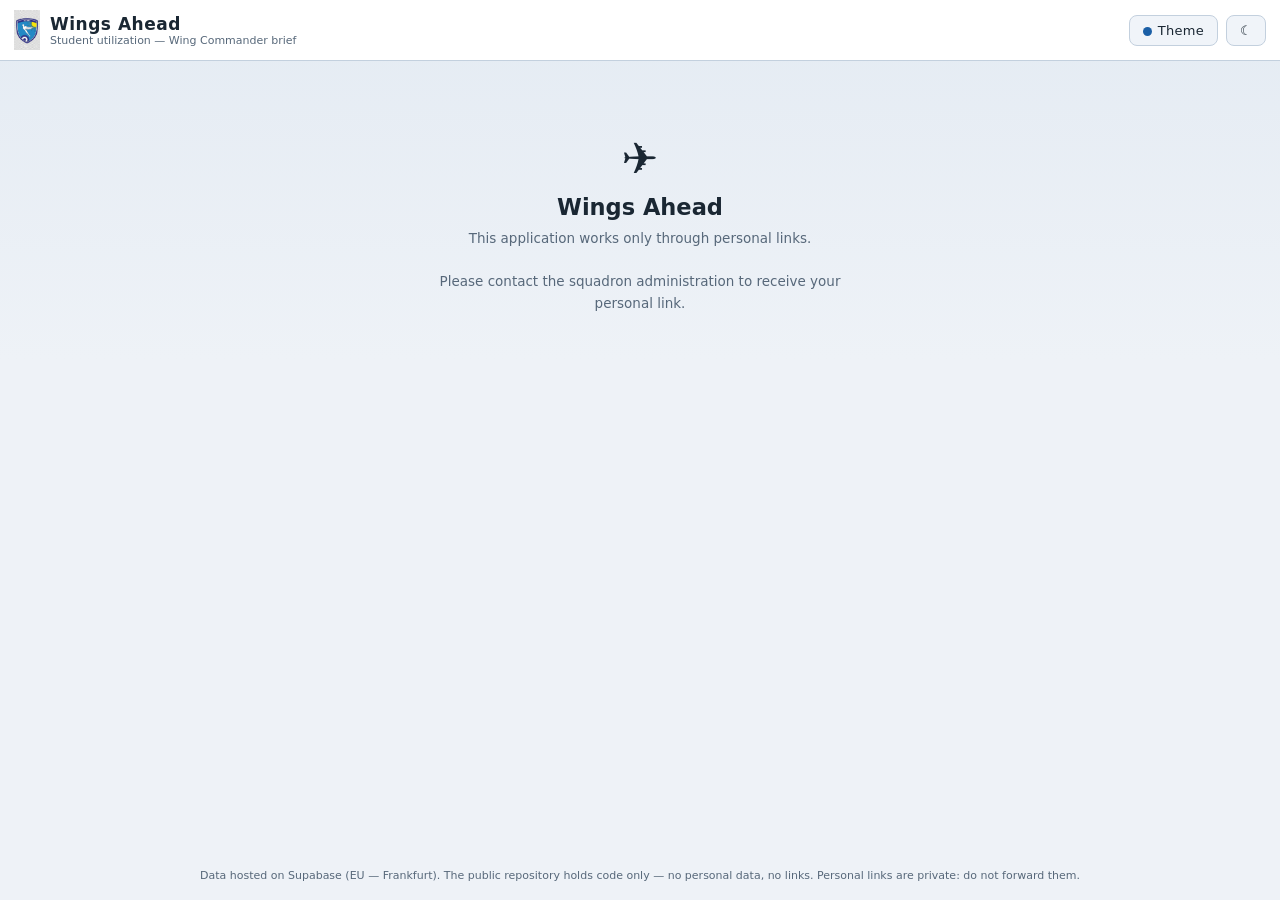
<file: index.html>
<!DOCTYPE html>
<html lang="en">
<head>
<meta charset="utf-8">
<meta name="robots" content="noindex">
<title>Wings Ahead</title>
<script>
/* GitHub Pages serves the repo root; the app lives in /app.
   Redirect and KEEP the #t=<token> fragment intact. */
location.replace("app/" + location.hash);
</script>
</head>
<body>
<noscript><a href="app/">Open Wings Ahead</a> (JavaScript required)</noscript>
</body>
</html>
</file>
<file: app/styles.css>
/* ══════════════════════════════════════════════════════════════════════════
   Wings Ahead — styles. Mobile-first for the student & instructor forms,
   desktop-first for the admin dashboard. Print is ALWAYS monochrome.
   ──────────────────────────────────────────────────────────────────────────
   PALETTE CATALOGUE — ported from FDMS (same 8 palettes, same contract).
   Theming is data-driven: <html data-theme="<id>" data-mode="light|dark">.
   The catalogue lives in TWO adjacent places and nowhere else:
     · this section  — one CSS block per palette (the token values)
     · app.js        — const PALETTES (id · label · mode · description · card
                       swatches), immediately above the gallery popover.
   ADDING A PALETTE = copy one block below + one entry in PALETTES.

     surfaces  --bg --bg-2 --panel --panel-2 --surface --chart-bg --top-bg
     ink       --text --muted --line
     brand     --accent-rgb  --on-accent
     semantic  --good-rgb --warn-rgb --bad-rgb --hf-rgb
     signal    --gold-rgb --on-gold

   CONTRAST CONTRACT (inherited from the FDMS audit): text >= 4.5:1 on every
   surface, muted >= 3:1, semantic colours >= 4.5:1 on plain surfaces and on
   their own tint, --on-accent / --on-gold >= 4.5:1 on their fills.
   ══════════════════════════════════════════════════════════════════════════ */

:root {
  /* ── derived tokens — NEVER set these in a palette block ── */
  --accent: rgb(var(--accent-rgb));
  --good: rgb(var(--good-rgb));
  --warn: rgb(var(--warn-rgb));
  --bad: rgb(var(--bad-rgb));
  --hf: rgb(var(--hf-rgb));
  --gold: rgb(var(--gold-rgb));
  --accent-soft: rgba(var(--accent-rgb), var(--tint));
  --good-soft: rgba(var(--good-rgb), var(--tint));
  --warn-soft: rgba(var(--warn-rgb), var(--tint));
  --bad-soft: rgba(var(--bad-rgb), var(--tint));
  --radius: 10px;
  font-size: 15px;

  /* ── dark-mode defaults (overridden by html[data-mode="light"] below) ── */
  --tint: 0.14;
  --hover: rgba(255, 255, 255, 0.06);
  --veil: rgba(4, 9, 16, 0.72);
  --shadow: rgba(0, 0, 0, 0.5);

  /* ── THE FOUR SYLLABUS TRACKS (round 11) ────────────────────────────────
     The single evaluation chart plots all eight checkrides on one line, so
     the x LABEL colour is the only thing left that says which track a point
     belongs to. Deliberately NOT the semantic tokens: --good / --bad / --warn
     on a track label reads as a verdict on the track, and this application
     does not grade tracks. Deliberately not --accent (the student's own line)
     or --muted (the class average) either. Four hues far enough apart to be
     told apart at 10.5px, defined ONCE per mode so all eight palettes inherit
     them — a track keeps its colour when the reader switches theme, which is
     what makes the legend memorable.
     MIRROR: app.js → WA.EVAL_CATS[].color. */
  --cat-contact:    #6fb3ff;   /* sky      */
  --cat-instrument: #d5a3ff;   /* violet   */
  --cat-formation:  #ffc46b;   /* amber    */
  --cat-navigation: #6fdcc0;   /* teal     */
  --cat-fpc:        #f79ec0;   /* rose — the FPC block below the chart       */

  /* ── THE FOUR ROW STATES (round 13) ─────────────────────────────────────
     «Οταν ειναι complete … πρασινο. Οτι εχει ξεκινισει … ανοιχτο πρασινο. Οτι
     χρωσταει … γκρι. Οτι ειναι εξτρα … μουσταρδι.» Four washes, defined ONCE
     per mode so all eight palettes inherit them — a state keeps its colour
     when the reader switches theme, which is what makes the legend memorable
     (the --cat-* precedent above).
       done / started  the SAME hue at two strengths, because they are two
                       points on one road and not two different verdicts.
       owed            a neutral wash: it is not a warning, it is a row nobody
                       has written in yet.
       extra           MUSTARD — its own warm token and deliberately NOT
                       --bad: an FCF, a CEF or a re-fly is a real flight the
                       squadron flew, not a failure. Deliberately not --warn
                       either, which already means "fix this" on this screen.
     CONTRAST: the mustard is measured AS TEXT ON ITS OWN 20 % WASH, which is
     the worst ground it ever sits on (the state chip inside an extra row), and
     it holds >= 4.5:1 in all four dark palettes. 201,162,39 measured 3.99 on
     Tidal and 4.10 on Wilderness — under the contract — so the dark value is
     the brighter, more olive 212,190,70, which also pulls it away from --warn
     (an orange) in the palettes where the two would otherwise sit close.
     KNOWN OVERLAP, recorded rather than hidden: in MESA the --warn token is
     itself a dark mustard (109,90,0) and the light --mustard (107,84,0) is
     almost the same colour. The two never share a column — --warn is a cell
     chip (.cflag / .cfix) beside a value, --mustard is a row wash and the
     state chip at the row's end — and each carries its own word, so the fact
     survives the coincidence. A one-line override in the mesa block is the fix
     if it ever bothers anybody.
     MIRROR: app.js → WA.ROW_STATES. */
  --mustard-rgb: 212, 190, 70;
  --st-done:    rgba(var(--good-rgb), 0.18);
  --st-started: rgba(var(--good-rgb), 0.075);
  --st-owed:    rgba(255, 255, 255, 0.045);
  --st-extra:   rgba(var(--mustard-rgb), 0.20);
  --mustard:    rgb(var(--mustard-rgb));
}

html[data-mode="light"] {
  --tint: 0.10;
  --hover: rgba(0, 0, 0, 0.05);
  --veil: rgba(26, 39, 51, 0.42);
  --shadow: rgba(20, 35, 55, 0.20);

  /* the same four hues, darkened to hold >= 4.5:1 on a light chart ground */
  --cat-contact:    #14568f;
  --cat-instrument: #6b3b9e;
  --cat-formation:  #8a5108;
  --cat-navigation: #0a6b59;
  --cat-fpc:        #9c2a5c;

  /* the four state washes, and the mustard darkened to hold >= 4.5:1 on paper-
     white as TEXT (the state chip and the legend print it in words) */
  --mustard-rgb: 107, 84, 0;
  --st-done:    rgba(var(--good-rgb), 0.15);
  --st-started: rgba(var(--good-rgb), 0.06);
  --st-owed:    rgba(20, 30, 45, 0.05);
  --st-extra:   rgba(var(--mustard-rgb), 0.15);
}

/* Obsidian — DARK · the original night deck: cool navy graphite, sky-blue
   accent. Also the pre-JS default (:root) so the first paint never flashes. */
:root,
html[data-theme="obsidian"] {
  --bg: #0e1420; --bg-2: #0b111b; --panel: #16202f; --panel-2: #1c2a3d; --surface: #1c2a3d;
  --line: #29405c; --text: #e8eef6; --muted: #93a7bd; --chart-bg: #0b111b; --top-bg: #0e1420;
  --accent-rgb: 88, 176, 255; --good-rgb: 70, 209, 154; --warn-rgb: 255, 180, 84;
  --bad-rgb: 255, 122, 112; --hf-rgb: 199, 146, 234; --gold-rgb: 255, 209, 102;
  --on-accent: #06121f; --on-gold: #06121f;
}

/* Slate — LIGHT · daylight briefing room: cool grey paper, deep blue accent. */
html[data-theme="slate"] {
  --bg: #eef2f7; --bg-2: #e4ebf3; --panel: #ffffff; --panel-2: #f0f4f9; --surface: #ffffff;
  --line: #c3d0de; --text: #1a2733; --muted: #57687a; --chart-bg: #f7f9fc; --top-bg: #ffffff;
  --accent-rgb: 27, 95, 166; --good-rgb: 15, 115, 80; --warn-rgb: 143, 85, 16;
  --bad-rgb: 173, 51, 39; --hf-rgb: 99, 64, 159; --gold-rgb: 124, 81, 4;
  --on-accent: #ffffff; --on-gold: #ffffff;
}

/* Summit — LIGHT · alpine white with a steel-blue edge, print-like clarity. */
html[data-theme="summit"] {
  --bg: #f6f8fa; --bg-2: #eaeef3; --panel: #ffffff; --panel-2: #eef2f6; --surface: #ffffff;
  --line: #ccd6e0; --text: #16202a; --muted: #556575; --chart-bg: #f2f5f8; --top-bg: #ffffff;
  --accent-rgb: 35, 93, 140; --good-rgb: 15, 107, 79; --warn-rgb: 133, 84, 16;
  --bad-rgb: 165, 50, 40; --hf-rgb: 91, 64, 147; --gold-rgb: 116, 76, 5;
  --on-accent: #ffffff; --on-gold: #ffffff;
}

/* Ridgeline — LIGHT · warm green tint, moss accent, low-fatigue daylight.
   --good pushed to a blue-teal so a status can never read as the accent. */
html[data-theme="ridgeline"] {
  --bg: #f2f5ee; --bg-2: #e8eee0; --panel: #fcfdfa; --panel-2: #edf2e6; --surface: #ffffff;
  --line: #c8d3bd; --text: #1b2318; --muted: #54614c; --chart-bg: #f4f7ef; --top-bg: #fbfcf8;
  --accent-rgb: 61, 100, 53; --good-rgb: 0, 112, 110; --warn-rgb: 132, 84, 10;
  --bad-rgb: 165, 49, 37; --hf-rgb: 96, 61, 149; --gold-rgb: 111, 77, 8;
  --on-accent: #ffffff; --on-gold: #ffffff;
}

/* Mesa — LIGHT · sand and ivory, terracotta accent, desert-strip warmth. */
html[data-theme="mesa"] {
  --bg: #f7f2e9; --bg-2: #efe7d8; --panel: #fffdf8; --panel-2: #f3ece0; --surface: #ffffff;
  --line: #d8c9b3; --text: #241b12; --muted: #6a5a48; --chart-bg: #faf6ee; --top-bg: #fffdf8;
  --accent-rgb: 150, 67, 31; --good-rgb: 15, 98, 71; --warn-rgb: 109, 90, 0;
  --bad-rgb: 147, 18, 63; --hf-rgb: 88, 58, 146; --gold-rgb: 111, 79, 6;
  --on-accent: #ffffff; --on-gold: #ffffff;
}

/* Tidal — DARK · deep navy water, ice-cyan accent, night ops. */
html[data-theme="tidal"] {
  --bg: #081727; --bg-2: #05101d; --panel: #0f2439; --panel-2: #163149; --surface: #163149;
  --line: #25496b; --text: #e6f1fb; --muted: #94b1cc; --chart-bg: #05101d; --top-bg: #081727;
  --accent-rgb: 99, 211, 236; --good-rgb: 75, 214, 160; --warn-rgb: 255, 190, 92;
  --bad-rgb: 255, 138, 128; --hf-rgb: 180, 164, 255; --gold-rgb: 255, 209, 102;
  --on-accent: #04141c; --on-gold: #04141c;
}

/* Wilderness — DARK · olive field kit, brass-gold accent, dispersal at dusk. */
html[data-theme="wilderness"] {
  --bg: #151a12; --bg-2: #10140e; --panel: #1d2318; --panel-2: #252d1f; --surface: #252d1f;
  --line: #414c34; --text: #eef2e6; --muted: #a4b092; --chart-bg: #10140e; --top-bg: #151a12;
  --accent-rgb: 216, 187, 82; --good-rgb: 142, 207, 98; --warn-rgb: 255, 143, 51;
  --bad-rgb: 255, 133, 122; --hf-rgb: 199, 155, 240; --gold-rgb: 255, 231, 163;
  --on-accent: #141a0c; --on-gold: #141a0c;
}

/* Aegean — DARK · squadron colours: blue-black sea, white-blue accent. */
html[data-theme="aegean"] {
  --bg: #060d1a; --bg-2: #03070f; --panel: #0d1726; --panel-2: #132135; --surface: #132135;
  --line: #25395a; --text: #eef4ff; --muted: #9cb2ce; --chart-bg: #03070f; --top-bg: #060d1a;
  --accent-rgb: 168, 212, 255; --good-rgb: 84, 218, 166; --warn-rgb: 255, 196, 107;
  --bad-rgb: 255, 143, 134; --hf-rgb: 195, 168, 255; --gold-rgb: 255, 217, 128;
  --on-accent: #041020; --on-gold: #041020;
}
/* ══ end of the palette catalogue ═════════════════════════════════════════ */

* { margin: 0; padding: 0; box-sizing: border-box; }
html { -webkit-text-size-adjust: 100%; }
body {
  font-family: "Segoe UI", system-ui, sans-serif;
  background: linear-gradient(180deg, var(--bg-2) 0%, var(--bg) 40%);
  color: var(--text);
  min-height: 100vh;
  display: flex; flex-direction: column;
}
button { font-family: inherit; }
a { color: var(--accent); }

/* ── Topbar ── */
.topbar {
  display: flex; align-items: center; justify-content: space-between;
  flex-wrap: wrap; row-gap: 8px; gap: 10px;
  padding: 10px 14px; border-bottom: 1px solid var(--line);
  background: var(--top-bg); position: sticky; top: 0; z-index: 10;
}
.brand { display: flex; gap: 10px; align-items: center; min-width: 0; }
.brand-icon { width: 26px; height: 40px; object-fit: contain; flex: 0 0 auto; }
.brand h1 { font-size: 17px; letter-spacing: 0.5px; white-space: nowrap; }
.tagline { color: var(--muted); font-size: 11px; }
.top-actions { display: flex; gap: 8px; align-items: center; }

.btn {
  background: var(--panel-2); color: var(--text); border: 1px solid var(--line);
  border-radius: 8px; padding: 7px 13px; font-size: 13px; cursor: pointer;
}
.btn:hover { border-color: var(--accent); }
.btn:disabled { opacity: 0.45; cursor: default; }
.btn:disabled:hover { border-color: var(--line); }
.btn-primary { background: var(--accent); color: var(--on-accent); border-color: transparent; font-weight: 600; }
.btn-primary:hover { filter: brightness(1.08); border-color: transparent; }
.btn-danger { color: var(--bad); border-color: rgba(var(--bad-rgb), 0.5); }
.btn-danger:hover { border-color: var(--bad); background: var(--bad-soft); }
.btn-sm { padding: 4px 9px; font-size: 12px; border-radius: 7px; }
/* ── "+ ADD" IS THE ACCENT (round 8) ───────────────────────────────────────
   Adding a row is the one thing a student comes to a section to do, and it
   was wearing the same quiet outline as "remove" and "back". It is now the
   accent fill in every section and every palette: --accent / --on-accent is
   the one pair the palette catalogue guarantees at >= 4.5:1 (contrast
   contract, top of this file), so a single rule is AA in all eight. */
.btn-add {
  background: var(--accent); color: var(--on-accent);
  border-color: transparent; font-weight: 600;
}
.btn-add:hover { filter: brightness(1.08); border-color: transparent; }
.btn-add:focus-visible { outline: 2px solid var(--text); outline-offset: 2px; }
.btn-ghost { background: transparent; }

.thm-btn { font-size: 13px; letter-spacing: 0.3px; }
.thm-btn .thm-dot {
  display: inline-block; width: 9px; height: 9px; border-radius: 50%;
  background: var(--accent); margin-right: 6px; vertical-align: -1px;
}
@media (max-width: 640px) {
  .thm-btn { padding: 6px 10px; }
  .thm-btn .thm-dot { margin-right: 0; }
  .thm-btn .thm-lbl { display: none; }
  .tagline { display: none; }
}

/* ── Theme gallery popover (ported from FDMS) ── */
.thm-pop {
  position: fixed; z-index: 100; width: min(430px, 94vw);
  max-height: min(72vh, 620px); overflow-y: auto;
  background: var(--panel); border: 1px solid var(--line); border-radius: 12px;
  padding: 12px; box-shadow: 0 20px 60px var(--shadow);
}
.thm-pop.hidden { display: none; }
.thm-head { display: flex; align-items: center; gap: 8px; margin-bottom: 10px; }
.thm-head h3 { font-size: 13px; letter-spacing: 0.4px; margin: 0; }
.thm-head .thm-sub { font-size: 11px; color: var(--muted); }
.thm-modebtn {
  margin-left: auto; background: transparent; border: 1px solid var(--line);
  color: var(--muted); border-radius: 999px; padding: 3px 11px;
  font-size: 11.5px; font-family: inherit; cursor: pointer; white-space: nowrap;
}
.thm-modebtn:hover { color: var(--text); border-color: var(--accent); }
.thm-grid { display: grid; grid-template-columns: 1fr 1fr; gap: 8px; }
.thm-card {
  display: flex; flex-direction: column; gap: 6px; text-align: left; cursor: pointer;
  background: var(--panel-2); border: 1px solid var(--line); border-radius: 10px;
  padding: 8px; color: var(--text); font: inherit;
}
.thm-card:hover { border-color: var(--accent); }
.thm-card.is-on { border-color: var(--accent); background: var(--accent-soft); box-shadow: inset 0 0 0 1px var(--accent); }
.thm-sw { display: flex; height: 32px; border-radius: 7px; overflow: hidden; border: 1px solid var(--line); }
.thm-sw i { flex: 1 1 0; }
.thm-nm { display: flex; align-items: center; gap: 6px; font-size: 12.5px; font-weight: 600; }
.thm-tag {
  font-size: 9px; letter-spacing: 0.7px; text-transform: uppercase; color: var(--muted);
  border: 1px solid var(--line); border-radius: 999px; padding: 0 5px;
}
.thm-tick { margin-left: auto; color: var(--accent); font-size: 12px; }
.thm-d { font-size: 10.5px; color: var(--muted); line-height: 1.4; }
.thm-pop :focus-visible { outline: 2px solid var(--accent); outline-offset: 2px; }
@media (max-width: 560px) { .thm-grid { grid-template-columns: 1fr; } }
@media (prefers-reduced-motion: reduce) { .thm-card { transition: none; } }

/* ── Layout shell ── */
main { flex: 1; width: 100%; }
.wrap { max-width: 760px; margin: 0 auto; padding: 14px 12px 90px; }
.wrap-wide { max-width: 1280px; margin: 0 auto; padding: 14px 14px 40px; }
.foot {
  color: var(--muted); font-size: 11px; text-align: center;
  padding: 10px 14px 16px; line-height: 1.5;
}

/* ── Cards / sections ── */
.card {
  background: var(--panel); border: 1px solid var(--line);
  border-radius: var(--radius); padding: 14px; margin-bottom: 12px;
}
.card h2 { font-size: 15px; margin-bottom: 6px; letter-spacing: 0.3px; }
.card h3 { font-size: 13px; margin-bottom: 6px; }
.hint { color: var(--muted); font-size: 12px; line-height: 1.5; }
.sec-h { display: flex; align-items: center; gap: 10px; margin-bottom: 10px; flex-wrap: wrap; }
.sec-h h2 { margin-bottom: 0; }
.sec-h .cnt {
  font-size: 11px; color: var(--muted); border: 1px solid var(--line);
  border-radius: 999px; padding: 1px 8px;
}
.sec-h .btn { margin-left: auto; }

/* ── Identity header ── */
.idhead { display: flex; align-items: baseline; gap: 10px; flex-wrap: wrap; }
.idhead .nm { font-size: 18px; font-weight: 700; }
.idhead .meta { color: var(--muted); font-size: 12.5px; }
.lastupd {
  font-size: 11.5px; color: var(--muted); border: 1px dashed var(--line);
  border-radius: 999px; padding: 3px 10px; white-space: nowrap;
}
.lastupd b { color: var(--text); font-weight: 600; }

/* ── Form fields ── */
.f { display: flex; flex-direction: column; gap: 3px; min-width: 0; }
.f > span { font-size: 10.5px; color: var(--muted); text-transform: uppercase; letter-spacing: 0.5px; }
input[type="text"], input[type="date"], input[type="number"], select, textarea {
  background: var(--surface); color: var(--text); border: 1px solid var(--line);
  border-radius: 8px; padding: 8px 10px; font-size: 14px; font-family: inherit;
  width: 100%; min-height: 38px;
}
input:focus-visible, select:focus-visible, textarea:focus-visible, button:focus-visible {
  outline: 2px solid var(--accent); outline-offset: 1px;
}
input[type="checkbox"] { width: 17px; height: 17px; accent-color: var(--accent); }
.ck { display: flex; align-items: center; gap: 7px; font-size: 13px; cursor: pointer; user-select: none; }

/* ── round 5: the shared picker, the fixed slots, the marked values ── */
/* the free-text box a picker reveals when "Other…" is chosen */
.freein { margin-top: 4px; }
/* round 9 — the People modal toggles its "Other…" box IN PLACE instead of
   re-rendering the form under the admin's fingers, so it needs a plain hider.
   The two pre-existing users (.veil.hidden, .thm-pop.hidden) already resolve
   to display:none, so this generalises the rule without changing them. */
.hidden { display: none; }
/* the small line under a field: the Greek printed on the ΦΜΠ, an
   off-catalogue warning, the raw value behind a rounded grade */
.fnote { font-size: 11px; color: var(--muted); line-height: 1.4; }
.fnote .warn-t { cursor: help; }
.fixnote {
  font-size: 11px; color: var(--warn); line-height: 1.5; display: flex;
  align-items: center; gap: 6px; flex-wrap: wrap; margin-top: 3px;
}
.fixnote b { color: var(--text); }
/* the header of a FIXED syllabus row (a solo slot, a stage checkride) */
.slot-h {
  display: flex; align-items: center; gap: 8px; flex-wrap: wrap;
  padding-bottom: 6px; border-bottom: 1px dashed var(--line);
}
.slot-h .slot-nm { font-size: 12.5px; font-weight: 600; }
.slot-h .rm { margin-left: auto; }
.rrow.is-slot { border-left-color: var(--accent); }
.rrow.is-slot.is-empty { border-left-color: var(--line); opacity: 0.86; background: var(--panel); }
.rrow.is-slot.is-empty:hover, .rrow.is-slot.is-empty:focus-within { opacity: 1; }
.subhead {
  font-size: 11px; text-transform: uppercase; letter-spacing: 0.5px;
  color: var(--muted); margin: 14px 0 6px; padding-top: 8px;
  border-top: 1px solid var(--line);
}
.subhead .hint { text-transform: none; letter-spacing: 0; }
.addrow { margin-top: 8px; }

/* ── ROUND 12 / 12b — THE LOG TABLES ───────────────────────────────────────
   «4+4 πινακες για f/s και flights» — one collapsible per (band, track).
   Round 12 drew each flight as a card with a summary line above it; the user's
   review replaced that with what the squadron actually reads: «σε πινακα με
   στηλες και σειρες ολες τις πτησεις» — a REAL table, one row per flight,
   edited in the cells, one line tall. On a narrow screen the TABLE scrolls
   inside its own wrapper; the page never scrolls sideways and the row never
   wraps into three. */
details.logtbl {
  border: 1px solid var(--line); border-radius: 10px; padding: 8px 10px;
  margin-bottom: 8px; background: var(--panel);
}
details.logtbl[open] { background: transparent; }
details.logtbl > summary {
  display: flex; align-items: center; gap: 8px; flex-wrap: wrap;
  cursor: pointer; font-size: 12.5px; list-style: none; padding: 2px 0;
}
details.logtbl > summary::-webkit-details-marker { display: none; }
details.logtbl > summary::before {
  content: "\25B8"; color: var(--muted); font-size: 11px;
  transition: transform 0.12s ease; display: inline-block;
}
details.logtbl[open] > summary::before { transform: rotate(90deg); }
details.logtbl > summary:focus-visible { outline: 2px solid var(--accent); outline-offset: 3px; }
details.logtbl > summary .cnt {
  font-size: 11px; color: var(--muted); border: 1px solid var(--line);
  border-radius: 999px; padding: 1px 8px; white-space: nowrap;
}
details.logtbl > summary .k { margin-left: auto; font-size: 10.5px; cursor: help; }
details.logtbl > .rrow:first-of-type { margin-top: 8px; }

/* ══ THE TABLE FORM (round 12b) ═══════════════════════════════════════════ */
/* THE TABLE SECTIONS BREAK OUT OF THE FORM'S COLUMN. The student form is a
   760 px reading column, which is right for a stack of labelled fields and
   wrong for a log: eight columns of flight do not fit in it, and a row that
   wrapped would stop being a row. So these four cards — and only these four —
   are as wide as the screen sensibly allows, centred on the same axis. The
   96vw ceiling leaves room for a scrollbar, so the PAGE never scrolls
   sideways; the table itself still scrolls inside .tblwrap when even that is
   not enough (a phone). */
.card.wide-sec {
  width: min(1140px, 96vw); position: relative; left: 50%; transform: translateX(-50%);
}
.tblwrap {
  overflow-x: auto; margin-top: 8px;
  border: 1px solid var(--line); border-radius: 10px; background: var(--panel-2);
}
table.ftbl { border-collapse: collapse; width: 100%; font-size: 12px; }
.ftbl th {
  text-align: left; font-size: 10px; font-weight: 600; text-transform: uppercase;
  letter-spacing: 0.5px; color: var(--muted); white-space: nowrap;
  padding: 6px 6px; border-bottom: 1px solid var(--line); background: var(--panel);
}
.ftbl th[title] { cursor: help; }
.ftbl td {
  padding: 3px 5px; border-bottom: 1px solid var(--line);
  white-space: nowrap; vertical-align: middle;
}
.ftbl tbody tr:last-child td { border-bottom: none; }
.ftbl tbody tr.frow:hover td, .ftbl tbody tr.frow:focus-within td { background: var(--hover); }
/* the row STATES the card form wore as a left border, kept as one */
.ftbl tr.is-legacy td:first-child { box-shadow: inset 3px 0 0 var(--bad); }
.ftbl tr.is-co     td:first-child { box-shadow: inset 3px 0 0 var(--accent); }
.ftbl tr.is-colock td:first-child { box-shadow: inset 4px 0 0 var(--accent); }
.ftbl tr.is-colock input:disabled, .ftbl tr.is-colock select:disabled {
  background: var(--panel); color: var(--text); opacity: 1; cursor: not-allowed;
}
.ftbl tr.is-colock button:disabled { opacity: 0.4; cursor: not-allowed; }
/* A CELL IS A BARE CONTROL — the column carries the label, once, for every row
   beneath it. That is what keeps a row one line tall. */
.ftbl .cellin {
  width: 100%; min-height: 30px; padding: 4px 6px; font-size: 12px;
  border-radius: 6px; background: var(--surface);
}
.ftbl .cellin.freein { margin-top: 0; margin-left: 4px; }
.ftbl .c-num { text-align: right; font-variant-numeric: tabular-nums; }
.ftbl td.c-ac { text-align: right; }
.ftbl td.c-ac > * { margin-left: 3px; }
/* the column widths — the row must not wrap, so each control is sized and the
   TABLE scrolls inside .tblwrap when the screen is narrower than their sum */
.ftbl .c-fl .cellin { width: 144px; }
.ftbl .c-fl .cellin.freein, .ftbl .c-cs .cellin.freein { width: 112px; }
.ftbl .c-dt .cellin { width: 124px; }
.ftbl .c-in .cellin { width: 104px; }
.ftbl .c-du .cellin { width: 52px; }
.ftbl .c-gr .cellin { width: 52px; }
.ftbl .c-ms .cellin { width: 128px; }
.ftbl .c-kd .cellin { width: 84px; }
.ftbl .c-gp .cellin { width: 158px; }
.ftbl .c-cs .cellin { width: 176px; }
.ftbl .c-ex .cellin { width: 214px; }
/* the small controls that live BESIDE a value in the same cell */
.cbtn, .ngb, .cfix {
  display: inline-block; font-size: 11px; line-height: 1; cursor: pointer;
  padding: 5px 6px; border-radius: 6px; border: 1px solid var(--line);
  background: transparent; color: var(--muted); font-family: inherit;
  vertical-align: middle; white-space: nowrap;
}
.cbtn:hover, .ngb:hover { color: var(--text); border-color: var(--accent); }
.ftbl .rm.cbtn { color: var(--muted); }
.ftbl .rm.cbtn:hover { color: var(--bad); border-color: var(--bad); }
/* NG is an answer about the GRADE and nothing else, so it sits in that cell */
.ngb { font-weight: 700; letter-spacing: 0.3px; }
.ngb.is-on { color: var(--accent); border-color: var(--accent); background: var(--accent-soft); }
/* «1:20 → 1.3» and «62.5 → 63» — offered, never performed silently */
.cfix { color: var(--warn); border-color: rgba(var(--warn-rgb), 0.55); background: var(--warn-soft); }
.cfix:hover { border-color: var(--warn); }
/* A WARNING THAT FITS IN A CELL: the short name of the problem, the whole
   sentence in its tooltip — and the save says all of it in words anyway. */
.cflag {
  display: inline-block; font-size: 10px; font-weight: 700; letter-spacing: 0.3px;
  color: var(--warn); background: var(--warn-soft);
  border: 1px solid rgba(var(--warn-rgb), 0.55); border-radius: 4px;
  padding: 1px 4px; margin-left: 3px; cursor: help; vertical-align: middle;
}
/* THE MISSION, WHERE IT IS READ FROM THE GRADE — a chip and not a box, because
   there is nothing to choose: the number already said it. */
.mchip {
  display: inline-block; font-size: 11px; font-weight: 600; border-radius: 6px;
  padding: 3px 7px; cursor: help; white-space: nowrap; border: 1px solid transparent;
}
.mchip.is-complete { color: var(--good); background: var(--good-soft); border-color: rgba(var(--good-rgb), 0.45); }
.mchip.is-incomplete { color: var(--bad); background: var(--bad-soft); border-color: rgba(var(--bad-rgb), 0.45); }
/* «δεκτο το null, γιατι καποιες φορες αργει το debriefing» — the debrief lag,
   given a surface. QUIET by default: it is not an error and it is not a
   leftover, it is a flight whose grade has not been written yet. It turns
   amber only once it has been waiting a while, because at some point the
   quiet fact becomes a thing to chase. */
.lagchip {
  font-size: 10.5px; color: var(--muted); border: 1px dashed var(--line);
  border-radius: 999px; padding: 1px 8px; white-space: nowrap; cursor: help;
}
.lagchip.is-late {
  color: var(--warn); border-color: rgba(var(--warn-rgb), 0.55);
  border-style: solid; background: var(--warn-soft);
}
/* ══ ROUND 13 — THE FOUR STATES, ON THE ROW ═══════════════════════════════
   THE COLOUR IS ON THE <tr>, NOT ON ITS CELLS, on purpose: .ftbl td carries
   the hover wash, and a state painted on the cells would swallow it — the row
   under the cursor would stop lighting up the moment it went green. Painted on
   the row, the hover layer sits ON TOP and both facts survive.
   A row is never colour ALONE: its last cell carries the state as a WORD
   (.stchip), so a monochrome print, a colour-blind reader and a screen reader
   all get the same answer as the eye does. */
.ftbl tr.frow.st-done    { background: var(--st-done); }
.ftbl tr.frow.st-started { background: var(--st-started); }
.ftbl tr.frow.st-owed    { background: var(--st-owed); }
.ftbl tr.frow.st-extra   { background: var(--st-extra); }
/* an OWED row is dormant, not disabled: every box in it is live and one
   keystroke turns it light green — it simply does not shout while it waits */
.ftbl tr.frow.st-owed .cellin { opacity: 0.72; }
.ftbl tr.frow.st-owed:hover .cellin,
.ftbl tr.frow.st-owed:focus-within .cellin { opacity: 1; }
.ftbl tr.frow.st-owed .slotc b { color: var(--muted); }
/* THE IDENTITY OF A SLOT ROW — printed, not offered: the flow chart put the
   sortie there and nothing on the form can move it (the whole syllabus line
   is in the tooltip). */
.slotc {
  display: inline-block; max-width: 190px; overflow: hidden; text-overflow: ellipsis;
  white-space: nowrap; vertical-align: middle; cursor: help; padding: 4px 2px;
}
.slotc b { font-variant-numeric: tabular-nums; letter-spacing: 0.2px; }
.slotc .k { font-size: 10.5px; }
.ftbl .c-fl .slotc { max-width: 144px; }
.ftbl .c-gp .slotc { max-width: 120px; }
.ftbl .c-cs .slotc { max-width: 240px; }
.ftbl .c-ex .slotc { max-width: 300px; }
.ftbl .c-kd .slotc { max-width: 84px; font-size: 11px; }
/* THE STATE AS A WORD, at the end of the row. It is deliberately TRANSPARENT:
   the chip sits ON its own state's wash, so painting the wash a second time
   would double it (0.15 over 0.15 is 0.28) and push the label under the 4.5:1
   contrast contract in the lighter palettes. The ROW carries the colour; this
   carries the word, in the reading colour, with the state on its border. */
.stchip {
  display: inline-block; font-size: 10px; font-weight: 700; letter-spacing: 0.3px;
  border-radius: 999px; padding: 1px 7px; cursor: help; white-space: nowrap;
  border: 1px solid transparent; vertical-align: middle;
  background: transparent; color: var(--text);
}
.stchip.st-done    { border-color: rgba(var(--good-rgb), 0.55); }
.stchip.st-started { border-color: rgba(var(--good-rgb), 0.35); }
.stchip.st-owed    { color: var(--muted); border-color: var(--line); }
.stchip.st-extra   { border-color: rgba(var(--mustard-rgb), 0.60); }
/* THE LEGEND — four colours are four facts, and a colour nobody explained is
   decoration. One line per section, in the user's own four words. */
p.legend {
  display: flex; flex-wrap: wrap; align-items: center; gap: 5px;
  margin: 8px 0 2px; font-size: 11px; color: var(--muted); line-height: 1.7;
}
p.legend .lgchip {
  display: inline-block; font-size: 10px; font-weight: 700; letter-spacing: 0.3px;
  border-radius: 999px; padding: 1px 7px; cursor: help; white-space: nowrap;
  border: 1px solid transparent;
}
p.legend .lgchip.st-done    { color: var(--good); background: var(--st-done); border-color: rgba(var(--good-rgb), 0.45); }
p.legend .lgchip.st-started { color: var(--good); background: var(--st-started); border-color: rgba(var(--good-rgb), 0.30); }
p.legend .lgchip.st-owed    { color: var(--muted); background: var(--st-owed); border-color: var(--line); }
p.legend .lgchip.st-extra   { color: var(--mustard); background: var(--st-extra); border-color: rgba(var(--mustard-rgb), 0.50); }
p.legend .lgsep { opacity: 0.5; margin: 0 3px; }

/* ══ ROUND 22 — A ROW THIS TABLE DOES NOT OWN ═════════════════════════
   RULINGS (2026-08-28): the eight checkrides and every solo now show at their
   place in the flow chart, READ from the section that stores them. They must be
   legible as facts and unmistakable as controls, so the treatment is the house
   muted one and NOT a fifth colour: the four state washes still say done /
   started / owed / extra (a flown checkride is green like any flown sortie),
   and what marks the row as derived is the DASHED left rule, the muted text and
   the absence of a single box. The four states keep their meaning; only the
   ownership is new, and only the ownership is drawn. */
.ftbl tr.frow.is-derived td, .tbl tr.is-derived td {
  color: var(--muted); font-style: italic;
}
.ftbl tr.frow.is-derived td:first-child,
.tbl tr.is-derived td:first-child { box-shadow: inset 3px 0 0 var(--line); }
.ftbl tr.frow.is-derived .slotc b, .tbl tr.is-derived b {
  color: var(--text); font-style: normal;
}
/* the WORD that names the owning section — a reading, never a control */
.dchip {
  display: inline-block; font-size: 10px; letter-spacing: 0.3px; font-style: normal;
  border: 1px dashed var(--line); border-radius: 999px; padding: 1px 8px;
  color: var(--muted); cursor: help; white-space: nowrap; max-width: 100%;
  overflow: hidden; text-overflow: ellipsis; vertical-align: middle;
}
/* the ↗ that lands on the row which owns the fact — the answer to «why can I
   not edit this» is one click from the question */
.ftbl tr.frow.is-derived .cbtn { font-style: normal; }
/* WHERE THE JUMP LANDS. A row somebody was sent to must be findable at a
   glance and must not stay lit: the wash fades out on its own, and a reader who
   prefers no motion gets the colour without the animation. */
.is-flash { animation: waflash 1.6s ease-out 1; }
@keyframes waflash {
  0%   { background: var(--accent-soft); }
  100% { background: transparent; }
}
@media (prefers-reduced-motion: reduce) {
  .is-flash { animation: none; background: var(--accent-soft); }
}

/* the admin's log tables — a real table, because there the screen is wide */
.tbl td.lag { color: var(--muted); font-style: italic; }
/* the same four states in the admin's read-only tables and on paper */
.tbl tr.st-done    { background: var(--st-done); }
.tbl tr.st-started { background: var(--st-started); }
.tbl tr.st-owed    { background: var(--st-owed); color: var(--muted); }
.tbl tr.st-extra   { background: var(--st-extra); }
/* a flight code the generated syllabus catalogue does not know */
.offcat { color: var(--warn); font-weight: 700; cursor: help; margin-left: 1px; }
/* a grade shown rounded because the stored value is fractional */
.rnd { border-bottom: 1px dotted var(--warn); cursor: help; }
/* a fixed slot nobody has flown yet, in the admin's tables and on paper */
.tbl tbody tr.is-unflown td { color: var(--muted); }
.tbl td.items { min-width: 220px; }

/* ── round 6: the five strictness rules, on screen ────────────────────────
   Everything here says the same thing in two registers: what is stored is
   READABLE (greyed, never hidden), and what has to change before the record
   can be saved again is WARNED (the warn colour, never silently). */
/* a box the rules do not allow to be filled YET — a checkride whose
   predecessor has not been flown. Never used on a box that already holds a
   value: a value must always be correctable. */
.f.is-off > span, .ck.is-off { opacity: 0.55; }
.f.is-off input, .f.is-off select { opacity: 0.6; cursor: not-allowed; }
input:disabled, select:disabled { background: var(--panel); }
/* the syllabus-order note under a checkride row */
.ordnote {
  font-size: 11.5px; color: var(--muted); line-height: 1.5; margin: 6px 0 0;
}
.ordnote.warn-t { color: var(--warn); }
.ordnote b { color: var(--text); }
/* the retired airsickness phase-of-flight note, kept as legacy information */
.oldnote {
  font-size: 11.5px; color: var(--muted); line-height: 1.5; margin: 6px 0 0;
  padding: 5px 8px; border-left: 2px solid var(--line); background: var(--panel);
  border-radius: 0 6px 6px 0;
}
/* a FAIL / ALMOST GOOD item typed by hand before the syllabus list existed */
.ms-legacy { font-size: 11.5px; color: var(--warn); line-height: 1.5; margin: 4px 0 6px; }
.itlegacy { color: var(--muted); cursor: help; text-decoration: underline dotted; }

/* the ⓘ that carries a terminology tooltip next to a section header */
.tipdot {
  color: var(--accent); font-size: 13px; cursor: help; line-height: 1;
  border-radius: 50%; padding: 0 1px;
}
.tipdot:focus-visible { outline: 2px solid var(--accent); outline-offset: 2px; }

/* repeatable rows */
.rrow {
  display: grid; gap: 8px; align-items: end;
  border: 1px solid var(--line); border-left: 3px solid var(--line);
  border-radius: 8px; padding: 10px; margin-bottom: 8px; background: var(--panel-2);
}
/* NOTE (round 8): there is no .is-pending row any more — the flag it marked
   is gone from the data model. */
.rrow.is-legacy { border-left-color: var(--bad); }
.rrow.is-co { border-left-color: var(--accent); }
.legnote {
  font-size: 11.5px; color: var(--bad); background: var(--bad-soft);
  border: 1px solid rgba(var(--bad-rgb), 0.35); border-radius: 6px;
  padding: 5px 8px; line-height: 1.45;
}

/* ── ENTERED BY THE ADMIN — the transparency tag (round 4) ──
   Small, quiet and everywhere: drill-downs, summary tables, brief, print.
   It states a fact about the SOURCE of a row, so it must never look like an
   alert (warn/bad are taken); the accent tint reads as "noted, not wrong". */
.cotag {
  display: inline-block; font-size: 9.5px; font-weight: 700; letter-spacing: 0.6px;
  color: var(--accent); background: var(--accent-soft);
  border: 1px solid rgba(var(--accent-rgb), 0.55); border-radius: 4px;
  padding: 0 4px; margin-left: 5px; vertical-align: baseline; cursor: help; white-space: nowrap;
}
/* PART of the record is the admin's — hollow chip reading "+1 ADMIN" (round 4b).
   Filled means every entry is his; a record of 17 self-reported entries plus
   one admin addition is still the student's record, and must not look like his. */
.cotag.part { background: transparent; border-style: dashed; font-weight: 600; }
.conote {
  font-size: 11.5px; color: var(--accent); background: var(--accent-soft);
  border: 1px solid rgba(var(--accent-rgb), 0.3); border-radius: 6px;
  padding: 4px 8px; line-height: 1.4;
}
.conote .cotag { margin-left: 0; margin-right: 4px; }
/* ── LOCKED BY THE ADMIN (round 8) ─────────────────────────────────────────
   The owner sees the row exactly as it stands and can do nothing to it. That
   has to look like a state and not like a failure: the accent border it
   already had (is-co), a padlock chip, and controls that are visibly inert.
   The row is never hidden or greyed to the point of being hard to read — it
   is part of the record and the student is entitled to read it. */
.colock {
  display: inline-block; font-size: 9.5px; font-weight: 700; letter-spacing: 0.5px;
  color: var(--accent); background: var(--accent-soft);
  border: 1px solid rgba(var(--accent-rgb), 0.55); border-radius: 4px;
  padding: 0 5px; margin-right: 4px; white-space: nowrap; cursor: help;
}
.rrow.is-colock { border-left-color: var(--accent); border-left-width: 4px; }
.rrow.is-colock input:disabled,
.rrow.is-colock select:disabled,
.rrow.is-colock textarea:disabled {
  background: var(--panel); color: var(--text); opacity: 1; cursor: not-allowed;
}
.rrow.is-colock .rm, .rrow.is-colock .mschip .x,
.rrow.is-colock .chip:disabled { opacity: 0.4; cursor: not-allowed; }

/* ── PUSHED BY THE SQUADRON'S SCHEDULER (round 24) ─────────────────────────
   The THIRD source of a row, after the owner's own and the admin's. It is the
   same accent family as .cotag, because it states the same KIND of fact — the
   SOURCE of a row — and the accent is the tint this application reserves for
   "noted, not wrong" (warn and bad are alerts and neither applies). What tells
   the two apart is the word and the SILHOUETTE: the admin's chip is a square
   badge, the scheduler's is a pill. The colour values are the ones .badge-acc
   already carries on all eight palettes, so nothing new needed proving.
   AN FDMS ROW IS NOT LOCKED, and it must not look locked: its border mark is
   the accent at 55 % rather than the admin's solid 3-4 px, because most of the
   row is still the student's to correct. Only the four inert controls — the
   sortie, the date and the two ways to delete the row — get the not-allowed
   treatment, in the same words as the admin lock's. */
.fdmstag {
  display: inline-block; font-size: 9.5px; font-weight: 700; letter-spacing: 0.6px;
  color: var(--accent); background: var(--accent-soft);
  border: 1px solid rgba(var(--accent-rgb), 0.55); border-radius: 999px;
  padding: 0 6px; margin-left: 5px; vertical-align: baseline; cursor: help; white-space: nowrap;
}
.ftbl tr.is-fdms td:first-child { box-shadow: inset 3px 0 0 rgba(var(--accent-rgb), 0.55); }
.ftbl tr.is-fdms input:disabled, .ftbl tr.is-fdms select:disabled {
  background: var(--panel); color: var(--text); opacity: 1; cursor: not-allowed;
}
.ftbl tr.is-fdms button:disabled { opacity: 0.4; cursor: not-allowed; }
/* THE CREDENTIAL, SHOWN ONCE. A monospace block the eye can check character by
   character and a triple-click can select whole — it is pasted into another
   application by hand, and a token that wraps mid-word is a token that gets
   mis-copied. It appears in exactly one place in this application, the mint
   dialog, and never comes back. */
.tokbox {
  display: block; font-family: ui-monospace, Menlo, Consolas, monospace;
  font-size: 13px; line-height: 1.5; word-break: break-all; user-select: all;
  background: var(--panel-2); border: 1px solid var(--line); border-radius: 8px;
  padding: 10px 12px; color: var(--text);
}
/* the banner that says loudly WHOSE form this is */
.cobar {
  display: flex; align-items: center; gap: 10px; flex-wrap: wrap;
  background: var(--accent-soft); border: 1px solid rgba(var(--accent-rgb), 0.55);
  border-left: 4px solid var(--accent); border-radius: 10px;
  padding: 10px 12px; margin-bottom: 12px;
}
.cobar .cotxt { flex: 1 1 260px; font-size: 12.5px; line-height: 1.5; min-width: 0; }
.cobar .btn { flex: 0 0 auto; }
.segrow { gap: 4px; }
.segrow .chip { padding: 8px 10px; font-size: 12px; }

/* multi-select of syllabus items (FAIL / ALMOST GOOD) */
.ms { display: flex; flex-direction: column; gap: 6px; }
.ms-chips { display: flex; flex-wrap: wrap; gap: 5px; }
.ms-none { font-size: 12px; color: var(--muted); font-style: italic; }
/* how many items this row names — the same count the tables, the brief,
   the instructor card, the CSV and the print sheet show */
.ms-n { font-size: 11.5px; color: var(--muted); align-self: center; margin-right: 2px; }
.mschip {
  display: inline-flex; align-items: center; gap: 6px; max-width: 100%;
  background: var(--accent-soft); border: 1px solid rgba(var(--accent-rgb), 0.5);
  border-radius: 999px; padding: 3px 6px 3px 10px; font-size: 11.5px; line-height: 1.35;
  overflow-wrap: anywhere;
}
/* ROUND 6 — a chip typed by hand before the syllabus list existed. It is kept
   and shown (nothing is deleted behind its owner's back), greyed so it never
   reads as a syllabus item, and it blocks the re-save of its own entry. */
.mschip.is-legacy {
  background: var(--panel); border-color: rgba(var(--warn-rgb), 0.5);
  border-style: dashed; color: var(--muted);
}
.mschip .x {
  background: transparent; border: 0; color: var(--muted); cursor: pointer;
  font-size: 12px; padding: 0 4px; line-height: 1; flex: 0 0 auto;
}
.mschip .x:hover { color: var(--bad); }
/* .ms-q — the FAIL / ALMOST GOOD item filter box, removed in round 9 with
   the rule that a second box beside "add an item" confuses more than it
   helps. Its rule went with it; nothing else ever wore the class. */
.rrow .rm {
  background: transparent; border: 1px solid var(--line); color: var(--muted);
  border-radius: 7px; padding: 4px 10px; font-size: 12px; cursor: pointer; justify-self: start;
}
.rrow .rm:hover { color: var(--bad); border-color: var(--bad); }
.rgrid2 { display: grid; grid-template-columns: 1fr 1fr; gap: 8px; }
.rfoot { display: flex; align-items: center; gap: 14px; flex-wrap: wrap; }
.rfoot .rm { margin-left: auto; }
.empty { color: var(--muted); font-size: 12.5px; font-style: italic; padding: 4px 0 2px; }

/* sticky save bar (mobile forms) */
.savebar {
  position: fixed; left: 0; right: 0; bottom: 0; z-index: 20;
  display: flex; align-items: center; gap: 10px;
  padding: 10px max(12px, env(safe-area-inset-left)) max(10px, env(safe-area-inset-bottom));
  background: var(--top-bg); border-top: 1px solid var(--line);
}
/* ROUND 20 — `display:flex` above outranks the UA's [hidden] rule, so a bar the
   landing hides would otherwise stay on screen offering to save a door nobody
   has opened. Same one-line guard .savefloat has carried since round 9. */
.savebar[hidden] { display: none; }
.savebar .btn-primary { flex: 0 0 auto; padding: 10px 22px; font-size: 14px; }
.savebar .st { font-size: 12px; color: var(--muted); min-width: 0; }
.savebar .st.ok { color: var(--good); }
.savebar .st.err { color: var(--bad); }

/* ── THE FLOATING SAVE (round 9) ────────────────────────────────────────────
   Fixed at the TOP RIGHT for exactly as long as the form differs from the
   stored record. `top` is set in JS from the measured height of the sticky
   top bar, so on a 375 px phone — where the bar wraps to two rows — it sits
   under it instead of on it. Tokens only, so it carries whatever palette and
   mode the reader chose; the accent border is what makes it read as an
   action and not as a badge. */
.savefloat {
  position: fixed; top: 60px; right: max(10px, env(safe-area-inset-right)); z-index: 30;
  display: flex; align-items: center; gap: 9px;
  padding: 6px 6px 6px 13px; border-radius: 999px;
  max-width: calc(100vw - 20px);
  background: var(--panel); border: 1px solid var(--accent);
  box-shadow: 0 6px 20px var(--shadow);
}
.savefloat[hidden] { display: none; }
.savefloat .sf-hint {
  font-size: 11.5px; color: var(--warn); white-space: nowrap;
  overflow: hidden; text-overflow: ellipsis;
}
.savefloat .btn-primary { flex: 0 0 auto; padding: 7px 17px; font-size: 13px; }

/* ── Badges & chips ── */
.badge {
  display: inline-block; font-size: 10.5px; letter-spacing: 0.4px;
  border: 1px solid var(--line); border-radius: 999px; padding: 1px 8px; color: var(--muted);
}
.badge-warn { color: var(--warn); border-color: rgba(var(--warn-rgb), 0.55); background: var(--warn-soft); }
.badge-bad { color: var(--bad); border-color: rgba(var(--bad-rgb), 0.55); background: var(--bad-soft); }
.badge-good { color: var(--good); border-color: rgba(var(--good-rgb), 0.55); background: var(--good-soft); }
.badge-acc { color: var(--accent); border-color: rgba(var(--accent-rgb), 0.55); background: var(--accent-soft); }

.chip {
  background: var(--panel-2); color: var(--text); border: 1px solid var(--line);
  border-radius: 999px; padding: 6px 13px; font-size: 12.5px; cursor: pointer; white-space: nowrap;
}
.chip:hover { border-color: var(--accent); }
.chip.is-on { background: var(--accent); color: var(--on-accent); border-color: transparent; font-weight: 600; }
.chiprow { display: flex; gap: 6px; flex-wrap: wrap; }
/* ══ THE FIVE-LEVEL ASSESSMENT (round 10) ══════════════════════════════════
   The colour scale descends with the levels, and it is built out of TWO
   families rather than one ramp, because the scale itself has two halves:
     · --good   the two recommendations (filled, then soft)
     · --accent the alternate — still the fighter track, one step out
     · --hf     the two redirects (soft, then filled)
   THE FIFTH LEVEL NEVER WEARS --bad. "Strongly Recommended for Other
   Assignments" is the squadron saying where a pilot belongs, not that
   something is wrong with him; painting it the error colour would put back on
   the screen the exact negative the wording was written to keep off it. --hf
   is a neutral cool token, defined in all eight palettes, and it is FILLED
   like the first level is filled — both ends of this scale are emphatic
   statements, so the hue says which direction and the fill says how strongly.
   Nothing here is a status; everything here is a placement. */
.lvchip {
  display: inline-flex; align-items: center; gap: 6px;
  font-size: 11px; font-weight: 600; line-height: 1.7;
  border-radius: 5px; padding: 0 4px 0 7px; white-space: nowrap; cursor: help;
  border: 1px solid transparent;
}
.lvchip b {
  font-size: 10px; font-weight: 700; border-radius: 3px; padding: 0 4px;
  background: rgba(0, 0, 0, 0.16);
}
html[data-mode="dark"] .lvchip b { background: rgba(255, 255, 255, 0.16); }
.lv-strongly_recommended {
  background: var(--good); color: var(--panel); border-color: transparent;
}
.lv-recommended {
  background: var(--good-soft); color: var(--good); border-color: rgba(var(--good-rgb), 0.55);
}
.lv-alternate {
  background: var(--accent-soft); color: var(--accent); border-color: rgba(var(--accent-rgb), 0.55);
}
.lv-other_assignments {
  background: rgba(var(--hf-rgb), var(--tint)); color: var(--hf);
  border-color: rgba(var(--hf-rgb), 0.55);
}
.lv-strongly_other_assignments {
  background: var(--hf); color: var(--panel); border-color: transparent;
}
.lv-none {
  background: transparent; color: var(--muted); border-color: var(--line);
  font-weight: 400; padding: 0 7px;
}

/* the overview's distribution bars — one per level, in scale order */
.minibars i.lb-strongly_recommended { background: var(--good); }
.minibars i.lb-recommended { background: rgba(var(--good-rgb), 0.55); }
.minibars i.lb-alternate { background: var(--accent); }
.minibars i.lb-other_assignments { background: rgba(var(--hf-rgb), 0.55); }
.minibars i.lb-strongly_other_assignments { background: var(--hf); }
.mcell { white-space: nowrap; }
.meanpill {
  display: inline-block; font-size: 12px; font-weight: 700; color: var(--accent);
  background: var(--accent-soft); border-radius: 5px; padding: 1px 7px; margin-right: 6px;
  cursor: help;
}
.meanpill.is-none { color: var(--muted); background: transparent; font-weight: 400; }

/* ── the instructor's picker: ONE question, five answers ──────────────────
   A real radio group, so the arrow keys walk the scale and a screen reader
   announces "3 of 5". Full-width rows, because this is a thumb-first form. */
.lvlgroup {
  display: flex; flex-direction: column; gap: 4px;
  border: 1px solid var(--line); border-radius: 8px; padding: 6px;
  background: var(--panel-2); margin-bottom: 8px;
}
.lvl-opt {
  display: flex; align-items: center; gap: 9px; cursor: pointer;
  border: 1px solid transparent; border-radius: 6px; padding: 6px 8px;
  font-size: 12.5px; line-height: 1.35;
}
.lvl-opt:hover { border-color: var(--line); background: var(--panel); }
.lvl-opt input { accent-color: var(--accent); flex: none; margin: 0; }
.lvl-opt .lvl-lbl { flex: 1 1 auto; }
.lvl-opt .lvl-w {
  flex: none; font-size: 10.5px; font-weight: 700; color: var(--muted);
  border: 1px solid var(--line); border-radius: 3px; padding: 0 5px;
}
.lvl-opt.is-on { border-color: var(--accent); background: var(--accent-soft); font-weight: 600; }
.lvl-opt.is-on .lvl-w { color: var(--accent); border-color: rgba(var(--accent-rgb), 0.5); }
.lvl-opt:focus-within { outline: 2px solid var(--accent); outline-offset: 1px; }
/* THE THIN RULE before the fifth option. The four above it place a student on
   the fighter track or beside it; the fifth places him firmly elsewhere. It is
   a different KIND of statement, so it must not read as the mere continuation
   of a list — this 1px line is the whole of that argument. */
.lvl-sep { height: 1px; background: var(--line); margin: 5px 8px; }

/* ── the admin's assessment box (one box where three used to be) ── */
.assessbox {
  background: var(--panel-2); border: 1px solid var(--line); border-radius: 8px;
  padding: 12px 14px;
}
.asshead { display: flex; align-items: baseline; gap: 10px; flex-wrap: wrap; }
.assmean { font-size: 26px; font-weight: 800; color: var(--accent); letter-spacing: 0.3px; }
.assmean.is-none { color: var(--muted); font-weight: 500; }
.asssub { font-size: 11.5px; color: var(--muted); }
.assformula {
  margin-left: auto; font-size: 11.5px; color: var(--muted);
  font-variant-numeric: tabular-nums; cursor: help;
  border: 1px dashed var(--line); border-radius: 5px; padding: 1px 7px;
}
.assdist { font-size: 12px; color: var(--text); margin-top: 6px; font-weight: 600; }
.lvrows { margin-top: 10px; display: flex; flex-direction: column; gap: 3px; }
.lvrow {
  display: grid; grid-template-columns: minmax(150px, auto) 1fr auto;
  gap: 10px; align-items: center; font-size: 12.5px;
}
.lvrow.is-empty { opacity: 0.5; }
.lvrow .lvnames { line-height: 1.5; }
.lvrow .lvn { font-size: 11px; color: var(--muted); font-weight: 700; }
.assessbox .stats { font-size: 11px; color: var(--muted); margin-top: 8px; }
.assline { font-size: 0.95em; color: var(--muted); margin-top: 6px; line-height: 1.5; }
@media (max-width: 620px) {
  .lvrow { grid-template-columns: 1fr auto; }
  .lvrow .lvnames { grid-column: 1 / -1; }
}

/* ── Instructor: student blocks ── */
.stucard { border-left: 3px solid var(--accent); }
.stu-head { display: flex; align-items: baseline; gap: 8px; flex-wrap: wrap; margin-bottom: 8px; }
.stu-head .nm { font-weight: 700; font-size: 15.5px; }
.selfrep {
  background: var(--panel-2); border: 1px solid var(--line); border-radius: 8px;
  padding: 8px 10px; margin-bottom: 10px;
}
.selfrep .t { font-size: 10.5px; color: var(--muted); text-transform: uppercase; letter-spacing: 0.5px; margin-bottom: 5px; }
.kgrid { display: flex; flex-wrap: wrap; gap: 4px 10px; font-size: 12px; }
.kgrid .k { color: var(--muted); }
.kgrid b { font-weight: 600; }
.selfrep .line { font-size: 11.5px; color: var(--muted); margin-top: 4px; line-height: 1.5; }
.selfrep .line b { color: var(--text); font-weight: 600; }
.selfrep .sub { padding-left: 10px; border-left: 2px solid var(--line); margin: 2px 0 2px 2px; }
.prop-foot { display: flex; align-items: center; gap: 12px; flex-wrap: wrap; margin-top: 8px; }
.prop-foot input[type="text"] { flex: 1 1 160px; }
.prop-foot .btn-primary { margin-left: auto; }
.prop-st { font-size: 11.5px; color: var(--muted); width: 100%; }
.prop-st.ok { color: var(--good); }
.prop-st.err { color: var(--bad); }
/* THE DIRTY SAVE (round 10). The student form floats its Save because that
   form is metres long; this one is a five-option question with its Save in the
   same small card, one per student — a floating button there would have to
   answer "save which of them?". So the card's own button announces the dirt
   instead, which is what the floating one was ever for. */
.prop-foot .btn-primary.is-dirty {
  box-shadow: 0 0 0 3px var(--accent-soft);
}

/* ── Admin ── */
.tabs { display: flex; gap: 6px; flex-wrap: wrap; margin-bottom: 14px; }
.tabs .chip { padding: 8px 16px; font-size: 13px; }
.toolrow { display: flex; gap: 8px; align-items: center; flex-wrap: wrap; margin-bottom: 12px; }
.toolrow .spacer { flex: 1; }

.tblwrap { overflow-x: auto; border: 1px solid var(--line); border-radius: 8px; }
table.tbl { border-collapse: collapse; width: 100%; font-size: 12.5px; }
.tbl th {
  text-align: left; font-size: 10.5px; text-transform: uppercase; letter-spacing: 0.5px;
  color: var(--muted); padding: 8px 10px; border-bottom: 1px solid var(--line);
  background: var(--panel-2); white-space: nowrap; position: sticky; top: 0;
}
.tbl td { padding: 7px 10px; border-bottom: 1px solid var(--line); vertical-align: middle; }
.tbl tr:last-child td { border-bottom: none; }
.tbl tbody tr.rowlink { cursor: pointer; }
.tbl tbody tr.rowlink:hover td { background: var(--hover); }
.tbl .num { text-align: right; font-variant-numeric: tabular-nums; }

.minibars { display: inline-flex; gap: 3px; align-items: flex-end; height: 18px; }
.minibars i { width: 9px; background: var(--accent); border-radius: 2px 2px 0 0; min-height: 2px; display: inline-block; }
.minibars i.b2 { background: var(--hf); }
.minibars i.b3 { background: var(--good); }

.grid2 { display: grid; grid-template-columns: 1fr 1fr; gap: 12px; }
.grid3 { display: grid; grid-template-columns: 1fr 1fr 1fr; gap: 12px; }
@media (max-width: 980px) { .grid3 { grid-template-columns: 1fr; } .grid2 { grid-template-columns: 1fr; } }

/* analysis */
.ana-nav { display: flex; align-items: center; gap: 10px; margin-bottom: 12px; }
.ana-nav .pos { font-size: 12px; color: var(--muted); }
.ana-nav .nm { font-size: 18px; font-weight: 700; flex: 1; text-align: center; min-width: 0; }
.arrowbtn { font-size: 16px; padding: 6px 14px; }
.chartbox { background: var(--chart-bg); border: 1px solid var(--line); border-radius: 8px; padding: 10px; }
.chartbox svg { display: block; width: 100%; height: auto; }
.chartbox .chk { margin-top: 8px; padding-top: 8px; border-top: 1px dashed var(--line); }
.chartbox .chk b { color: var(--text); }
.warn-t { color: var(--warn); }

/* the summary table the plot points point at.
   ROUND 11 — the `.in-cat` tint is gone with the four category tabs that used
   to select a category: there is one chart of all eight now, so no category is
   "the current one". What ties a row to its point on the chart is `.catdot`,
   the same token the x label is drawn in. */
#sumtbl tbody tr.is-hi td {
  background: var(--gold); color: var(--on-gold); font-weight: 600;
}
#sumtbl tbody tr.is-hi .badge { color: var(--on-gold); border-color: var(--on-gold); }
.catdot {
  display: inline-block; width: 8px; height: 8px; border-radius: 2px;
  margin-right: 7px; vertical-align: 1px; flex: none;
}
#sumtbl tbody tr.is-hi .catdot { outline: 1px solid var(--on-gold); }
/* the band an attempt fell in — the squadron's own «Α / ΛΚ / Κ / ΣΚ / Ε».
   The two failing bands are the only place on this dashboard that says so in
   colour, and they are attempt rows: a row that explicitly does NOT count. */
.bandchip {
  display: inline-block; font-size: 10.5px; line-height: 1.5; padding: 0 6px;
  border-radius: 999px; border: 1px solid var(--line); color: var(--muted);
  white-space: nowrap;
}
.bandchip.band-lagging { color: var(--warn); border-color: rgba(var(--warn-rgb), .55); background: var(--warn-soft); }
.bandchip.band-failed { color: var(--bad); border-color: rgba(var(--bad-rgb), .55); background: var(--bad-soft); }
/* the thin rule between the two halves of the evaluation-chart legend */
.lgsep { width: 1px; align-self: stretch; background: var(--line); margin: 0 2px; }
/* the class-filter chip row of the Overview */
.filterrow { margin: 0 0 10px; align-items: center; }
.filterrow .chip .k { font-variant-numeric: tabular-nums; opacity: .75; }
/* ROUND 18 — «Assessments open for: [class ▾]», inside the Instructor
   submissions card. It WRITES a decision every instructor feels, so it is set
   apart from the prose around it by a boxed strip rather than dropped in as one
   more control: the reader must be able to see, without reading a word, that
   this line is not the same kind of thing as the filter chips above the table.
   Tokens only. */
.scoperow {
  display: flex; gap: 8px; align-items: flex-end; flex-wrap: wrap;
  margin: 2px 0 8px; padding: 8px 10px;
  border: 1px solid var(--line); border-radius: 8px; background: var(--accent-soft);
}
.scoperow .scopef { flex: 1 1 200px; max-width: 320px; }
.scoperow > .k { align-self: center; }
.card h3 .cnt {
  font-size: 11px; color: var(--muted); border: 1px solid var(--line);
  border-radius: 999px; padding: 1px 8px; font-weight: 400; margin-left: 6px;
}
.card h2 .cnt { font-size: 11px; color: var(--muted); border: 1px solid var(--line);
  border-radius: 999px; padding: 1px 8px; font-weight: 400; margin-left: 6px; }
.legendrow { display: flex; gap: 14px; flex-wrap: wrap; font-size: 11.5px; color: var(--muted); margin-top: 6px; }
.legendrow i { display: inline-block; width: 10px; height: 10px; border-radius: 2px; margin-right: 5px; vertical-align: -1px; }

.polite { margin: 8px 0 0 16px; font-size: 11.5px; color: var(--muted); line-height: 1.55; }
.polite li { margin-bottom: 2px; }

.drill { margin-top: 10px; }
.drill summary { cursor: pointer; font-size: 12.5px; color: var(--accent); }

/* brief mode */
.brief { max-width: 1100px; margin: 0 auto; }
.brief .b-name { font-size: clamp(26px, 4vw, 40px); font-weight: 800; letter-spacing: 0.5px; }
.brief .b-meta { font-size: clamp(14px, 1.8vw, 19px); color: var(--muted); margin-bottom: 14px; }
.brief .kgrid { font-size: clamp(14px, 1.7vw, 18px); gap: 6px 18px; }
/* brief mode is read from the far side of a briefing room, so the assessment
   grows with it — the mean most of all, since that is the number the Wing
   Commander is looking for */
.brief .assmean { font-size: clamp(30px, 5vw, 52px); }
.brief .asssub, .brief .assformula { font-size: clamp(12px, 1.5vw, 16px); }
.brief .assdist { font-size: clamp(14px, 1.8vw, 19px); }
.brief .lvrow { font-size: clamp(14px, 1.8vw, 19px); }
.brief .lvchip { font-size: clamp(12px, 1.4vw, 15px); }
.brief-nav { display: flex; align-items: center; gap: 12px; margin-bottom: 14px; }
.brief-nav .pos { color: var(--muted); font-size: 14px; }
.brief-nav .spacer { flex: 1; }
.b-detail .kline {
  font-size: clamp(12px, 1.4vw, 15px); line-height: 1.7; padding: 3px 0;
  border-bottom: 1px solid var(--line);
}
.b-detail .kline:last-child { border-bottom: none; }
.b-detail .kline .k {
  display: inline-block; min-width: 116px; color: var(--muted);
  font-size: 0.85em; text-transform: uppercase; letter-spacing: 0.4px;
}
.b-detail .sub { margin-left: 116px; padding-left: 10px; border-left: 2px solid var(--line); }
@media (max-width: 700px) { .b-detail .sub { margin-left: 0; } }

/* landing */
.landing { max-width: 460px; margin: 8vh auto; text-align: center; padding: 0 16px; }
.landing .big { font-size: 44px; margin-bottom: 10px; }
.landing h2 { margin-bottom: 8px; }
.landing p { color: var(--muted); font-size: 13.5px; line-height: 1.6; }

/* toast */
#toast {
  position: fixed; bottom: 74px; left: 50%; transform: translateX(-50%);
  background: var(--panel); border: 1px solid var(--accent); color: var(--text);
  border-radius: 999px; padding: 8px 18px; font-size: 13px; z-index: 60;
  box-shadow: 0 10px 30px var(--shadow); transition: opacity 0.25s; opacity: 0;
  pointer-events: none; max-width: 92vw;
}
#toast.show { opacity: 1; }
#toast.err { border-color: var(--bad); color: var(--bad); }

/* modal (person editor) */
.veil {
  position: fixed; inset: 0; background: var(--veil); z-index: 50;
  display: flex; align-items: flex-start; justify-content: center; padding: 6vh 12px;
}
.veil.hidden { display: none; }
.modal {
  background: var(--panel); border: 1px solid var(--line); border-radius: 12px;
  padding: 16px; width: min(520px, 100%); max-height: 86vh; overflow-y: auto;
  box-shadow: 0 20px 60px var(--shadow);
}
.modal h3 { margin-bottom: 10px; }
.modal .fgrid { display: grid; grid-template-columns: 1fr 1fr; gap: 10px; }
.modal .fgrid .full { grid-column: 1 / -1; }
.modal .mfoot { display: flex; gap: 8px; justify-content: flex-end; margin-top: 14px; }
@media (max-width: 480px) { .modal .fgrid { grid-template-columns: 1fr; } }

.linkcell { font-family: Consolas, monospace; font-size: 11px; color: var(--muted); }

/* ══════════════════════════════════════════════════════════════════════════
   ROUND 14 — THE LEFT NAVIGATION PANEL, AND THE LAYOUT THAT HOLDS IT.
   ──────────────────────────────────────────────────────────────────────────
   «θα ηθελα στο wings ahead να προσθεσουμε στα αριστερα ενα navigation panel»

   THE LAYOUT IS A TWO-COLUMN GRID and the panel is STICKY INSIDE IT — not
   fixed to the viewport. Sticky keeps the rail in the document, so it cannot
   sit on top of a page margin or fight the top bar's measured height for
   position; `--topbar-h` (published by WA.measureTopbar) is the only number it
   needs, and the bar wraps to two rows on a phone without the rail noticing.

   WHAT HAPPENS TO THE WIDE-SEC BREAKOUT. Round 12b let the four table cards
   escape the 760 px reading column with `left:50%; translateX(-50%)`, measured
   against the VIEWPORT. Inside the grid that would centre them on the page and
   push them under the rail, so within a .pagelay the breakout is turned off and
   the CONTENT COLUMN does the job instead: `.lay-read` keeps ordinary cards at
   760 px (a stack of labelled fields is easier to read narrow) and lets the
   table cards fill the column, which is the same ~1140 px they had before.

   UNDER 900 px IT IS THE SAME <ul> IN A DIFFERENT SHAPE — a one-line
   horizontally-scrolling strip of pills, and the burger opens it into a
   wrapped grid of all of them. One list, two shapes: no second copy of the
   markup that could drift from the first.
   ══════════════════════════════════════════════════════════════════════════ */
.pagelay {
  display: grid;
  grid-template-columns: 224px minmax(0, 1fr);
  gap: 18px;
  align-items: start;
  width: min(1420px, 100%);
  margin: 0 auto;
  padding: 0 12px;
}
.pagelay > .lay-main { min-width: 0; }
/* the student form's own .wrap becomes the column: it keeps the bottom room
   the fixed save bar needs and gives up its own centring to the grid */
.pagelay > .wrap.lay-main { max-width: none; margin: 0; padding: 14px 0 90px; }
.pagelay .card.wide-sec { width: auto; left: auto; transform: none; }
/* .lay-read — the READING COLUMN modifier (the student form). Ordinary cards
   stay 760 px and centred; the table cards fill the column. */
.pagelay.lay-read > .lay-main > .card:not(.wide-sec) { max-width: 760px; margin-left: auto; margin-right: auto; }

.secnav {
  position: sticky;
  top: calc(var(--topbar-h, 56px) + 12px);
  align-self: start;
  max-height: calc(100vh - var(--topbar-h, 56px) - 28px);
  display: flex; flex-direction: column; min-height: 0;
  margin-top: 14px;
  background: var(--panel); border: 1px solid var(--line);
  border-radius: var(--radius); padding: 8px;
  z-index: 5;
}
.sn-head { display: flex; align-items: center; gap: 8px; padding: 2px 2px 8px; }
.sn-burger {
  display: none; align-items: center; gap: 7px;
  background: var(--panel-2); color: var(--text); border: 1px solid var(--line);
  border-radius: 8px; padding: 6px 11px; font: inherit; font-size: 12.5px; cursor: pointer;
}
.sn-burger:hover { border-color: var(--accent); }
.sn-burger .sn-ic { font-size: 13px; line-height: 1; }
.sn-head .sn-t {
  font-size: 10px; letter-spacing: 0.8px; text-transform: uppercase; color: var(--muted);
}
.sn-sum { font-size: 10.5px; color: var(--muted); margin-left: auto; }
.sn-list { list-style: none; margin: 0; padding: 0; overflow-y: auto; min-height: 0; }
.sn-row {
  display: flex; align-items: center; gap: 7px; width: 100%;
  background: transparent; color: var(--text); border: 1px solid transparent;
  border-radius: 8px; padding: 5px 7px; font: inherit; font-size: 12.5px;
  cursor: pointer; text-align: left;
}
.sn-row:hover { background: var(--hover); border-color: var(--line); }
.sn-row:focus-visible { outline: 2px solid var(--accent); outline-offset: 1px; }
/* WHERE THE READER IS — the accent bar, not a fill: the row must stay legible
   and the panel must not look like fourteen buttons one of which is pressed */
.sn-row.is-here {
  background: var(--accent-soft); border-color: rgba(var(--accent-rgb), 0.45); font-weight: 600;
}
.sn-lbl { flex: 1 1 auto; min-width: 0; overflow: hidden; text-overflow: ellipsis; white-space: nowrap; }
/* the tiny state — four washes in proportion, the same tokens the rows wear */
.sn-bars {
  display: flex; flex: 0 0 34px; height: 6px; border-radius: 999px; overflow: hidden;
  border: 1px solid var(--line);
}
.sn-bars i { display: block; min-width: 2px; }
.sn-bars i.st-done { background: rgba(var(--good-rgb), 0.85); }
.sn-bars i.st-started { background: rgba(var(--good-rgb), 0.38); }
.sn-bars i.st-owed { background: var(--st-owed); }
.sn-bars i.st-extra { background: rgba(var(--mustard-rgb), 0.85); }
.sn-st {
  flex: 0 0 auto; font-size: 10.5px; color: var(--muted);
  font-variant-numeric: tabular-nums; white-space: nowrap;
}
.sn-st.is-good { color: var(--good); }
.sn-st.is-muted { opacity: 0.5; }
/* ── ROUND 17 — THE ROW WASH (`rowTone`) ───────────────────────────────────
   «Πράσινη χροιά όποιο έχει βάλει επιλογή, μουσταρδί ότι δεν έχει επιλέξει
    κάτι ακόμη». The tones are the FOUR-STATE tokens and nothing new: --st-done
   is the green every finished row in this application already wears and
   --st-extra the mustard, so a rail tint and a table row mean the same thing in
   every palette and in both modes (the light mode darkens the mustard to hold
   4.5:1 as text on its own wash — see the token block at the top of this file).
   `:not(.is-here)` is the whole of the precedence rule: where the reader IS
   outranks what the row says about itself, and the accent must not be washed
   over by a state.

   ROUND 17b — WHAT ACTUALLY CARRIES THE STATE A SECOND TIME, MEASURED.
   This note used to claim the 3 px left edge repeated the state «in POSITION
   rather than in hue». It does not, and the two rules below say so in their
   own declarations: `inset 3px 0 0` on BOTH tones, on the same edge of the
   same box (measured on the running rail — both rows left 21, width 206,
   height 28; both shadows `3px 0px 0px 0px inset`). The geometry is IDENTICAL
   and ONLY THE COLOUR DIFFERS, so the edge is a second helping of the same
   channel — a reinforcement of the hue, worth having because it is the most
   saturated statement of it on the row, but not a second modality.
   THE SECOND MODALITY IS THE BADGE WORD, and it always was: `.sn-st` reads the
   weight digits «10 · 8 · 5 · 3 · 1» when a level is chosen and «not yet» when
   none is, inside the button's own accessible name («2Lt ⟨SURNAME⟩ 3» ·
   «Cdt IV ⟨SURNAME⟩ not yet»), so it reaches a screen reader and a monochrome
   print as well as an eye. The tooltip says the same fact in a sentence.
   THE KNOWN LIMIT, RECORDED RATHER THAN PAINTED OVER: in the Wilderness
   palette --good is a yellow-green (142,207,98) and --mustard (212,190,70) is
   close to it under protanopia — simulated (Viénot / Brettel–Mollon 1999) the
   pair measures ΔE76 3.4 between the two row washes as painted on --panel
   (ΔE2000 3.3 between the raw tokens, 3.0 across the painted 3 px edge),
   against 13–14 in the other dark palettes. For a protanope that is the same
   colour, and the edge does not help him because it IS that colour. The badge
   word is what he reads, and it is why this rule is allowed to stand. */
.sn-row.tone-done:not(.is-here) {
  background: var(--st-done);
  border-color: rgba(var(--good-rgb), 0.38);
  box-shadow: inset 3px 0 0 rgba(var(--good-rgb), 0.85);
}
.sn-row.tone-extra:not(.is-here) {
  background: var(--st-extra);
  border-color: rgba(var(--mustard-rgb), 0.50);
  box-shadow: inset 3px 0 0 rgba(var(--mustard-rgb), 0.90);
}
.sn-row.tone-done:not(.is-here):hover,
.sn-row.tone-extra:not(.is-here):hover { border-color: var(--accent); }
.sn-st.is-mustard { color: var(--mustard); }

@media (max-width: 900px) {
  .pagelay { display: block; padding: 0; width: auto; }
  .pagelay > .wrap.lay-main { max-width: 760px; margin: 0 auto; padding: 14px 12px 90px; }
  .pagelay.lay-read > .lay-main > .card:not(.wide-sec) { max-width: none; }
  /* the round-12b breakout comes back — there is no rail to collide with */
  .pagelay .card.wide-sec {
    width: min(1140px, 96vw); left: 50%; transform: translateX(-50%);
  }
  .secnav {
    position: sticky; top: var(--topbar-h, 56px); margin: 0; z-index: 9;
    border-radius: 0; border-left: none; border-right: none; border-top: none;
    padding: 6px 10px; max-height: none;
  }
  .sn-head { padding: 0 0 6px; }
  .sn-burger { display: inline-flex; }
  .sn-head .sn-t { font-size: 12.5px; text-transform: none; letter-spacing: 0; color: var(--text); }
  /* THE PILLS STRIP — one line, pushed left and right with a thumb */
  .sn-list {
    display: flex; gap: 6px; overflow-x: auto; overflow-y: hidden;
    scrollbar-width: thin; padding-bottom: 2px;
  }
  .sn-li { flex: 0 0 auto; }
  .sn-row {
    border: 1px solid var(--line); background: var(--panel-2);
    border-radius: 999px; padding: 5px 11px; white-space: nowrap;
  }
  .sn-lbl { overflow: visible; }
  .sn-bars { flex-basis: 22px; }
  /* the round-17 left edge is a RAIL affordance: on a pill it clips to the
     radius and reads as a smudge, so the pill carries the tone in its wash and
     its border alone (the badge's own word carries it a second time) */
  .secnav .sn-row.tone-done:not(.is-here),
  .secnav .sn-row.tone-extra:not(.is-here) { box-shadow: none; }
  /* the burger opens the SAME list into a wrapped grid of all of them */
  .secnav.is-open .sn-list { flex-wrap: wrap; overflow: visible; max-height: 46vh; overflow-y: auto; }
}

/* ── the confirmation dialog (round 14) ────────────────────────────────────
   «ενα μηνυμα επιβεβαιωσης ποιος εγραψε … και σε σχεση με τι». It borrows the
   person-editor's veil and modal so there is one dialog surface in the app;
   what it adds is the SIGNATURE line and the numbered change list, which
   scrolls inside the dialog while the count stays in the header. */
.modal.cfm { width: min(640px, 100%); }
.cfm-who { font-size: 13px; margin-bottom: 8px; }
.cfm-who .k { color: var(--muted); font-size: 12px; }
.cfm-n {
  margin-top: 10px; font-size: 10px; letter-spacing: 0.8px; text-transform: uppercase;
  color: var(--muted);
}
.cfm-list {
  margin: 6px 0 0; padding: 8px 8px 8px 30px; font-size: 12.5px; line-height: 1.6;
  max-height: 42vh; overflow-y: auto;
  background: var(--panel-2); border: 1px solid var(--line); border-radius: 8px;
}
.cfm-list li { margin: 2px 0; }
.cfm-list li::marker { color: var(--muted); font-variant-numeric: tabular-nums; }
.cfm-list.is-warn { border-color: rgba(var(--bad-rgb), 0.5); background: var(--bad-soft); }
.modal.cfm .mfoot { flex-wrap: wrap; }

/* ── round 14: the instructor card that has something unsaved in it ──────── */
.stucard.is-dirty { border-left-color: var(--warn); }
.stucard.is-dirty .prop-st { color: var(--warn); }
/* ── round 14: a ground-exam row that is a TRIAL, and one that is an ΕΕΘ ─── */
.ftbl .slotc.is-alt { opacity: 0.72; }
.ftbl .slotc.serc b { letter-spacing: 0.3px; }

/* ══════════════════════════════════════════════════════════════════════════
   PRINT — the one place the palette must NOT apply: white paper, black ink,
   whatever theme is on screen. One page per student + class summary table.
   ══════════════════════════════════════════════════════════════════════════ */
.print-only { display: none; }
@media print {
  :root, html, html[data-theme], html[data-mode] {
    --bg: #ffffff !important; --bg-2: #ffffff !important; --panel: #ffffff !important;
    --panel-2: #ffffff !important; --surface: #ffffff !important;
    --chart-bg: #ffffff !important; --top-bg: #ffffff !important;
    --text: #000000 !important; --muted: #333333 !important; --line: #000000 !important;
    --accent-rgb: 0, 0, 0 !important; --good-rgb: 0, 0, 0 !important;
    --warn-rgb: 0, 0, 0 !important; --bad-rgb: 0, 0, 0 !important;
    --hf-rgb: 0, 0, 0 !important; --gold-rgb: 0, 0, 0 !important;
    --on-accent: #ffffff !important; --on-gold: #ffffff !important;
    --tint: 0 !important; --hover: transparent !important;
    --veil: transparent !important; --shadow: transparent !important;
    color-scheme: light !important;
  }
  html, body { background: #ffffff !important; color: #000000 !important; }
  body { background-image: none !important; display: block; }
  .topbar, .savebar, .savefloat, .tabs, .toolrow, .thm-pop, #toast, .veil,
  /* round 14 — a table of contents is a screen affordance: on paper the
     document IS its own contents, and the rail would print as a stray list */
  .secnav,
  .screen-only { display: none !important; }
  /* and the grid collapses, so the printed column is the whole page */
  .pagelay { display: block !important; width: auto !important; padding: 0 !important; }
  .print-only { display: block; }
  main, .wrap, .wrap-wide { padding: 0; max-width: none; }
  .foot { display: none; }

  .pr-page { page-break-after: always; padding: 8mm 2mm 0; }
  .pr-page:last-child { page-break-after: auto; }
  .pr-page h2 { font-size: 20px; margin-bottom: 2mm; }
  .pr-page .pr-meta { font-size: 12px; color: #333; margin-bottom: 5mm; }
  .pr-t { border-collapse: collapse; width: 100%; font-size: 11px; margin-bottom: 4mm; }
  .pr-t th { background: #eeeeee !important; color: #000; border: 1px solid #000; padding: 3px 6px; text-align: left; }
  .pr-t td { border: 1px solid #000; padding: 3px 6px; }
  .pr-sec { font-size: 12.5px; font-weight: 700; margin: 3.5mm 0 1.5mm; letter-spacing: 0.4px; }
  .pr-bullets { margin: 0 0 3mm 6mm; font-size: 11px; line-height: 1.5; }
  .pr-none { font-size: 11px; color: #333; margin-bottom: 3mm; font-style: italic; }
  /* the item count beside the items of a FAIL / ALMOST GOOD row */
  .pr-n { color: #333; white-space: nowrap; }
  .pr-src { font-size: 11px; color: #000; margin: 0 0 2mm; }
  /* a fixed syllabus slot nobody has flown yet — printed, and printed as
     unflown: the brief must show the whole stage, not only what happened */
  .pr-t tr.is-unflown td { color: #444; font-style: italic; }
  /* a grade shown rounded (the raw value is fractional) keeps its marker */
  .rnd { border-bottom: 1px dotted #000; }
  .offcat { color: #000; font-weight: 700; }
  /* ROUND 6 — a FAIL / ALMOST GOOD item typed by hand before the syllabus
     list existed. Colour is not available on paper, so it is said in words
     (WA.itemsLabel appends "(legacy)") and set in italic here. */
  .itlegacy { font-style: italic; color: #333; text-decoration: none; }
  /* the admin tag on paper — monochrome like everything else, still unmistakable */
  .cotag {
    color: #000 !important; background: #ffffff !important; border: 1px solid #000 !important;
    font-size: 8.5px; padding: 0 3px; margin-left: 4px;
  }
  /* partial ("+1 ADMIN") stays distinguishable without colour: dashed border */
  .cotag.part { border-style: dashed !important; }
  /* the wordmark on paper — the emblem is forced monochrome like everything else */
  .pr-brand {
    display: flex; align-items: center; gap: 8px;
    border-bottom: 1.5px solid #000; padding-bottom: 2mm; margin-bottom: 4mm;
  }
  .pr-brand img {
    width: 12mm; height: auto; filter: grayscale(1) contrast(1.25) !important;
    -webkit-print-color-adjust: exact; print-color-adjust: exact;
  }
  .pr-brand span { font-size: 16px; font-weight: 800; letter-spacing: 1px; }
  .pr-brand .pr-brand-sub { font-size: 10.5px; font-weight: 400; letter-spacing: 0.4px; margin-left: auto; color: #333; }

  /* ── THE INSTRUCTOR'S PRINTED ASSESSMENT SHEET (round 8 / round 10) ──────
     One block per student, and a block is never split across two pages: an
     instructor reading a torn table cannot check his own assessment. */
  .pr-ins-blk {
    break-inside: avoid; page-break-inside: avoid;
    border-top: 1px solid #000; padding-top: 3mm; margin-bottom: 5mm;
  }
  .pr-ins-blk:first-of-type { border-top: none; padding-top: 0; }
  .pr-ins-blk h3 {
    font-size: 14px; font-weight: 700; margin-bottom: 1.5mm;
    display: flex; align-items: baseline; gap: 8px; flex-wrap: wrap;
  }
  .pr-ins-blk .pr-ins-meta { font-size: 11px; font-weight: 400; color: #333; }
  .pr-ins-line { font-size: 11px; line-height: 1.5; margin: 0 0 1.5mm; }
  .pr-ins-sub {
    font-size: 10.5px; font-weight: 700; letter-spacing: 0.4px;
    margin: 2.5mm 0 1mm; text-transform: uppercase;
  }
  /* ROUND 10 — ON PAPER THE LEVEL IS THE SENTENCE, NEVER A COLOUR. Every
     printed surface is monochrome, so the assessment is carried by the words
     and their weight alone. The screen's five-token scale would collapse into
     five indistinguishable greys and, worse, would invite a reader to guess
     which grey means trouble — of which the scale has none. */
  .pr-t td.pr-lvl { font-weight: 700; }
  .lvchip { border: none !important; background: none !important; color: #000 !important; }
  .lvchip b { background: none !important; }
  .lvchip b::before { content: "· weight "; }
  .pr-ins-blk .pr-t { margin-bottom: 2mm; }
}

/* R8 verify finding: the long Greek verbatim under the SMS reason box must stay
   mixed-case as printed — the .f > span uppercase rule is for FIELD LABELS only */
.f > span.fnote { text-transform: none; }

/* 12b verify finding 2 — the row a save refusal names, marked for 4 s so the
   eye lands where the sentence points (tokens only; no motion beyond a fade
   for prefers-reduced-motion users — it is a background, not an animation). */
tr.is-problem, .rrow.is-problem {
  background: rgba(var(--bad-rgb), 0.14);
  outline: 2px solid rgba(var(--bad-rgb), 0.55);
  outline-offset: -2px;
  transition: background 0.6s ease, outline-color 0.6s ease;
}

/* ── ROUND 19 — «MY CURRENCY» ON THE INSTRUCTOR FORM ───────────────────────
   The instructor's own flights, in the SAME .ftbl the student's log tables use
   — so the two records read alike and this section inherits the scroll box, the
   header treatment and the row rules for free. What it needs of its own is
   four things the log tables never had a cell for: bare controls (there is no
   .cellin here, because every column of this table is one control and the
   column heading is its label), a narrow number box for the flight of the day,
   an events cell that is ALLOWED to wrap (a sortie may name several, and a
   nowrap cell would push the whole table sideways for one busy row), and the
   small ✕ that removes a flight. Tokens only — no literal colour anywhere. */
.curtbl td { white-space: nowrap; }
.curtbl input[type="date"], .curtbl select {
  min-height: 30px; padding: 4px 6px; font-size: 12px;
  border-radius: 6px; background: var(--surface);
}
.curtbl input[type="date"] { width: 138px; }
.curtbl select { max-width: 220px; }
.curtbl td.num { text-align: right; }
/* ROUND 22 (WA-21 verify finding 1) — THE «OTHER…» FREE-TEXT PAIR.
   The box and its «list» way back are ONE control and must stay inside their
   own cell: as bare siblings of a `white-space: nowrap` cell the input took its
   default width, the button was pushed past the cell edge, and at 1280 px it
   slid under the # column's seq box — painted over, and unclickable across most
   of its face. A flex pair fixes it at every width: the button keeps its whole
   width and its own place, and the INPUT is the part that gives (min-width: 0
   is what lets a flex item shrink below its intrinsic size at all). */
.curtbl .freewrap {
  /* BLOCK-level flex, and `width: 100%` is the whole of the fix: a block box
     inside a table cell resolves its percentage against THE CELL, so the pair
     can never render wider than the column it lives in — not even when the
     auto table layout hands this cell less than its content asks for, which is
     the state the round-21 verify caught it in. As inline siblings the input
     kept its intrinsic ~177 px, the button was pushed out with it, and at
     1280 px it came to rest under the # column's seq box: painted over, and
     not clickable at any point across its face. */
  display: flex; align-items: center; gap: 6px;
  width: 100%; max-width: 100%; min-width: 0; white-space: normal;
}
/* the INPUT is the part that gives (min-width: 0 is what allows a flex item to
   shrink below its intrinsic size at all); the BUTTON never shrinks and never
   moves, so its whole face stays live at every width */
.curtbl .freewrap input[type="text"] {
  flex: 1 1 auto; min-width: 0; width: auto;
  min-height: 30px; padding: 4px 6px; font-size: 12px;
  border-radius: 6px; background: var(--surface);
  border: 1px solid var(--line); color: var(--text);
}
.curtbl .freewrap .btn { flex: 0 0 auto; white-space: nowrap; }
/* the cell that holds it may grow DOWNWARDS (the legacy Σ-claim chip sits
   above the pair on its own line) rather than sideways into its neighbour */
.curtbl td.wcell { white-space: normal; min-width: 190px; }
.curtbl .seqbox {
  width: 52px; min-height: 30px; padding: 4px 6px; font-size: 12px;
  border-radius: 6px; background: var(--surface);
  text-align: right; font-variant-numeric: tabular-nums;
}
/* THE ONE CELL THAT MAY GROW DOWNWARDS. Its chips are the row's content, and a
   row that exercised six events must show six without the table having to be
   six columns wider. */
.curtbl td.ecell { white-space: normal; min-width: 240px; max-width: 420px; }
.curtbl td.ecell .ms-chips { margin-bottom: 4px; }
.btn-x {
  background: transparent; border: 1px solid var(--line); color: var(--muted);
  padding: 3px 8px; line-height: 1.1;
}
.btn-x:hover { color: var(--bad); border-color: var(--bad); }

/* ══════════════════════════════════════════════════════════════════════════
   ROUND 20 — THE Σ COLUMN, THE PICKER, THE LANDING AND ITS TWO DOORS.
   ══════════════════════════════════════════════════════════════════════════ */

/* ── the Σ category box. It is the widest control on the row because it holds
   the longest true sentence on it («Σ-3 — Air-to-Ground missions, day/night»),
   and a select that has to be opened before it can be read is a select that
   gets left on whatever it happened to show. */
.curtbl .catbox {
  min-height: 30px; padding: 4px 6px; font-size: 12px;
  border-radius: 6px; background: var(--surface);
  min-width: 210px; max-width: 300px;
}
/* ROUND 21 — the PROGRAMME cell is GONE («Το PROGRAMME δεν χρειάζεται»), and
   its rule went with it: a selector for a cell no table draws is dead code. */
/* the button that opens the picker. It carries the count, so it is a control
   and a reading at once — «✎ 3 events» says what is there and what to press. */
.ms-pick { min-height: 28px; padding: 3px 9px; font-size: 11.5px; }

/* ── THE E PICKER ──────────────────────────────────────────────────────────
   Wider than the confirmation dialog because it is a LIST OF 27 and the point
   of it is that they are all reachable without hunting. The list scrolls inside
   itself so the filter and the count never leave the screen. */
.modal.epick { width: min(680px, 100%); }
.epick-bar {
  display: flex; gap: 8px; align-items: center; margin: 10px 0 8px;
}
.epick-q {
  flex: 1 1 auto; min-height: 34px; padding: 6px 10px; font-size: 13px;
  border-radius: 8px; background: var(--surface);
  border: 1px solid var(--line); color: var(--text);
}
.epick-list {
  max-height: min(46vh, 380px); overflow-y: auto;
  border: 1px solid var(--line); border-radius: 10px; padding: 4px;
  background: var(--surface);
}
.epick-row {
  display: grid; grid-template-columns: 20px 74px 1fr; gap: 8px;
  align-items: center; padding: 5px 8px; border-radius: 7px; cursor: pointer;
}
.epick-row:hover { background: var(--panel-2); }
.epick-row input { margin: 0; }
.epick-c { font-weight: 700; font-size: 12.5px; white-space: nowrap; }
.epick-n { font-size: 12.5px; color: var(--muted); }
.epick-row:has(input:checked) .epick-n { color: var(--text); }
@media (max-width: 480px) {
  .epick-row { grid-template-columns: 20px 62px 1fr; gap: 6px; }
}

/* ── THE WELCOME ───────────────────────────────────────────────────────────
   A confirmation, so it reads like one: the name is the largest thing on the
   page and everything else is a caption under it. */
.card.welcome { text-align: center; padding: 22px 16px 18px; }
.wl-hi { color: var(--muted); font-size: 13px; letter-spacing: .04em; text-transform: uppercase; }
.wl-nm { font-size: clamp(22px, 4.4vw, 32px); margin: 4px 0 2px; line-height: 1.15; }
.wl-meta { color: var(--muted); font-size: 13px; }
.wl-cf {
  margin: 12px auto 0; max-width: 62ch; font-size: 13px; line-height: 1.55;
  color: var(--muted);
}
.wl-scope {
  margin: 12px auto 0; max-width: 62ch; font-size: 13px; padding: 8px 12px;
  border-radius: 9px; border: 1px solid var(--line); background: var(--surface);
}
.wl-scope.is-open { border-color: rgba(var(--good-rgb), .45); background: var(--good-soft); }
.wl-scope.is-shut { border-color: rgba(var(--warn-rgb), .45); background: var(--warn-soft); }

/* ── THE TWO DOORS ─────────────────────────────────────────────────────────
   Two, side by side, equal — the ruling asked for two choices and neither of
   them is the default one. They collapse to one column on a phone, in the
   order the ruling names them. */
.doors {
  display: grid; grid-template-columns: 1fr 1fr; gap: 12px; margin: 14px 0 10px;
}
@media (max-width: 720px) { .doors { grid-template-columns: 1fr; } }
.doortile {
  display: grid; grid-template-rows: auto auto auto 1fr auto; gap: 3px;
  text-align: left; padding: 16px; min-height: 168px; cursor: pointer;
  background: var(--panel); border: 1px solid var(--line); border-radius: 12px;
  color: var(--text); font: inherit;
}
.doortile:hover { border-color: var(--accent); background: var(--panel-2); }
.doortile:focus-visible { outline: 2px solid var(--accent); outline-offset: 2px; }
.dt-ic { font-size: 26px; line-height: 1; color: var(--accent); }
.dt-t { font-size: 17px; font-weight: 700; }
.dt-s { font-size: 12.5px; color: var(--muted); }
.dt-w { font-size: 12.5px; color: var(--muted); line-height: 1.5; margin-top: 6px; }
.dt-b { margin-top: 10px; }

/* ── A DOOR'S OWN BAR ──────────────────────────────────────────────────────
   The way out is at the TOP of the pane, because a reader who wants out is
   already looking there — and beside it, the name of the room he is in. */
/* the same width the pane under it uses, so the button sits over the left edge
   of the content and not over an arbitrary column of its own */
.doorbar {
  display: flex; gap: 10px; align-items: center; flex-wrap: wrap;
  width: min(1420px, 100%); margin: 0 auto; padding: 14px 12px 0;
}
/* ── THE CURRENCY DOOR IS WIDER THAN A FORM COLUMN ────────────────────────
   It holds ONE table and nothing else, and round 20 gave that table a seventh
   column (the Σ category, which carries the longest true sentence on the row).
   At 760 px — the width a page of prose wants — it scrolled sideways inside its
   own wrapper on a 1440 px screen, which is the reading a wrapper exists to
   avoid, not one it exists to provide. `.tblwrap` keeps its `overflow-x: auto`
   for the phone, where sideways scrolling IS the right answer; the desktop just
   stops needing it. The assessment door is untouched: it is prose and cards,
   and prose does not get wider because a table next door did. */
#ins-pane-currency .doorbar,
#ins-pane-currency > .wrap { max-width: 1040px; }
.doorttl { font-size: 14px; }
.doorttl .k { color: var(--muted); font-size: 12.5px; }
</file>
